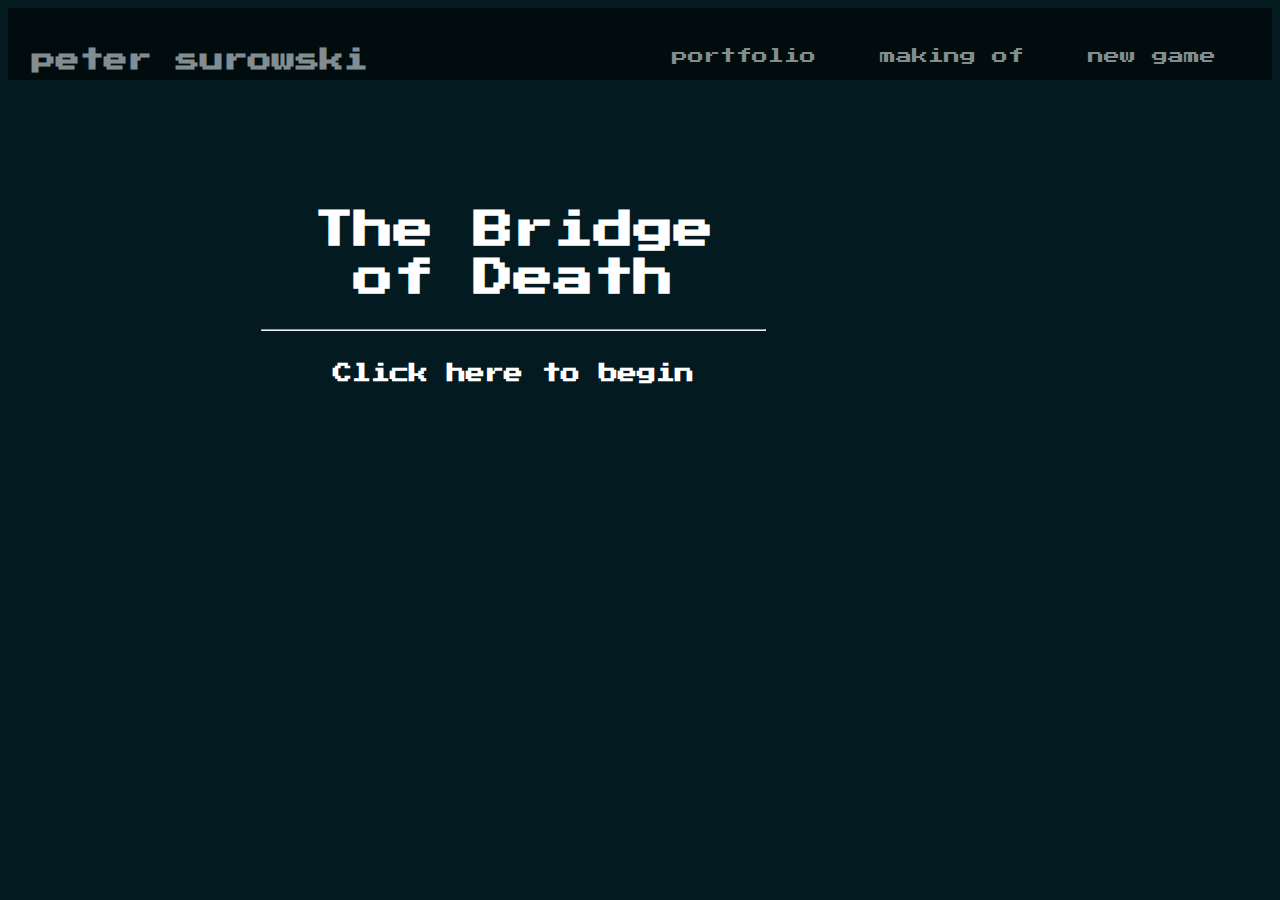
<file: index.html>
<!DOCTYPE html>
<html>
<head>
	<title>The Bridge of Death</title>
	<!-- Meyer's reset -->
	<link rel="stylesheet" type="text/css" href="https://meyerweb.com/eric/tools/css/reset/reset200802.css">
	<!-- My style sheet -->
	<link rel="stylesheet" type="text/css" href="assets/css/style.css">
	<!-- Google Fonts -->
	<link href="https://fonts.googleapis.com/css?family=Montserrat|Press+Start+2P" rel="stylesheet">
	<meta property="og:image" content="assets/images/OldManFromSceneTwentyFour1024X576.jpg">
</head>
<body>

	<header>
		<h1 id="logo"><a href="https://petersurowski.github.io/Responsive-Portfolio/">peter surowski</a></h1>
		<ul>
			<li><a href="https://petersurowski.github.io/TriviaGame/">new game</a></li>
			<li><a href="making-of.html">making of</a></li>
			<li><a href="https://petersurowski.github.io/Responsive-Portfolio/">portfolio</a></li>
		</ul>
	</header>

	<div id="title-screen">
		<h1>The Bridge of Death</h1>
		<hr>
		<h3 id="begin">Click here to begin</h3>
	</div>
	<div id="intro-screen" class="content-screen">
		<img src="assets/images/BridgeOfDeath-pixelized1024X576.jpg">
		<div class="text-box">
			<div id="intro-text"></div>
			<div id="continue-text" class="continue-text"></div>
		</div>
	</div>

	<div id="stop-screen" class="content-screen">
		<img src="assets/images/stop1024X576.jpg">
		<div class="text-box">
			<div id="questions-three"></div>
			<div id="continue-text-two" class="continue-text"></div>
		</div>
	</div>

	<div id="name-screen" class="content-screen">
		<img src="assets/images/stop1024X576.jpg">
		<div class="text-box">
			<div id="what-name"></div>
			<ul id="name-choices">
				<li id="lancelot"></li>
				<li id="robin"></li>
				<li id="galahad"></li>
				<li id="arthur"></li>
			</ul>
		</div>
		<div id="name-timer"></div>
	</div>

	<div id="lancelot-screen" class="content-screen">
		<img src="assets/images/lancelot1024X576.png">
		<div class="text-box">
			<div class="what-quest"></div>
				<ul class="quest-choices">
					<li id="lancelot-quest-a"></li>
					<li id="lancelot-quest-b"></li>
					<li id="lancelot-quest-c"></li>
					<li id="lancelot-quest-d"></li>
				</ul>
			</div>
		</div>
		<div id="lancelot-timer"></div>
	</div>
	
	<div id="robin-screen" class="content-screen">
		<img src="assets/images/robin1024X576.png">
		<div class="text-box">
			<div class="what-quest"></div>
				<ul class="quest-choices">
					<li id="robin-quest-a"></li>
					<li id="robin-quest-b"></li>
					<li id="robin-quest-c"></li>
					<li id="robin-quest-d"></li>
				</ul>
			</div>
		</div>
		<div id="robin-timer"></div>
	</div>

	<div id="galahad-screen" class="content-screen">
		<img src="assets/images/galahad1024X576.png">
		<div class="text-box">
			<div class="what-quest"></div>
				<ul class="quest-choices">
					<li id="galahad-quest-a"></li>
					<li id="galahad-quest-b"></li>
					<li id="galahad-quest-c"></li>
					<li id="galahad-quest-d"></li>
				</ul>
			</div>
		</div>
		<div id="galahad-timer"></div>
	</div>

	<div id="arthur-screen" class="content-screen">
		<img src="assets/images/arthur1024X576.png">
		<div class="text-box">
			<div class="what-quest"></div>
				<ul class="quest-choices">
					<li id="arthur-quest-a"></li>
					<li id="arthur-quest-b"></li>
					<li id="arthur-quest-c"></li>
					<li id="arthur-quest-d"></li>
				</ul>
			</div>
		</div>
		<div id="arthur-timer"></div>
	</div>

	<div id="lancelot-third-screen" class="content-screen">
		<img src="assets/images/OldManFromSceneTwentyFour1024X576.jpg">
		<div class="text-box">
			<div class="lancelot-third-question"></div>
			<ul class="third-choices">
				<li id="lancelot-a"></li>
				<li id="lancelot-b"></li>
				<li id="lancelot-c"></li>
				<li id="lancelot-d"></li>
			</ul>
		</div>
		<div id="lancelot-third-timer"></div>
	</div>

	<div id="robin-third-screen" class="content-screen">
		<img src="assets/images/OldManFromSceneTwentyFour1024X576.jpg">
		<div class="text-box">
			<div class="robin-third-question"></div>
				<ul class="third-choices">
					<li id="robin-a"></li>
					<li id="robin-b"></li>
					<li id="robin-c"></li>
					<li id="robin-d"></li>
				</ul>
			</div>
		</div>
		<div id="robin-third-timer"></div>
	</div>

	<div id="galahad-third-screen" class="content-screen">
		<img src="assets/images/OldManFromSceneTwentyFour1024X576.jpg">
		<div class="text-box">
		<div class="galahad-third-question"></div>
				<ul class="third-choices">
					<li id="galahad-a"></li>
					<li id="galahad-b"></li>
					<li id="galahad-c"></li>
					<li id="galahad-d"></li>
				</ul>
			</div>
		</div>
		<div id="galahad-third-timer"></div>
	</div>

	<div id="arthur-third-screen" class="content-screen">
		<img src="assets/images/OldManFromSceneTwentyFour1024X576.jpg">
		<div class="text-box">
			<div class="arthur-third-question"></div>
				<ul class="third-choices">
					<li id="arthur-a"></li>
					<li id="arthur-b"></li>
					<li id="arthur-c"></li>
					<li id="arthur-d"></li>
				</ul>
			</div>
		</div>
		<div id="arthur-third-timer"></div>
	</div>

	<div id="arthur-win-screen" class="content-screen">
		<div id="arthur-win-pic"></div>
		<div class="text-box">
			<div id="last-words-a"></div>
			<div id="last-words-b"></div>
			<div id="continue-text-four"></div>
		</div>
	</div>

	<div id="bridge-screen" class="content-screen">
		<div id="bridge-pic"></div>
		<div class="text-box">
			<div id="bridge-words-a"></div>
			<div id="bridge-words-b"></div>
		</div>
	</div>

	<div id="intermission"></div>

	<div id="death-screen" class="content-screen">
		<img src="assets/images/death1024X576.jpg">
		<div class="text-box">
			<div id="yaaa"></div>
			<div id="continue-text-death" class="continue-text"></div>
		</div>
	</div>

	<div id="game-over-screen" class="content-screen">
		<div class="text-box">
			<div id="no-name-clicked"></div>
			<div id="game-over-text"></div>
			<div id="new-game"><a href="https://petersurowski.github.io/TriviaGame">&gt; Play again... and be taunted a second time!</a></div>
		</div>
	</div>
	
	<div id="off-you-go-screen" class="content-screen">
		<div class="text-box">
			<img src="assets/images/OldManFromSceneTwentyFour1024X576.jpg">
			<div id="off-you-go-text"></div>
			<div id="continue-text-three" class="continue-text"></div>
		</div>
	</div>

	<div id="win-screen" class="content-screen">
		<div class="text-box">
			<img src="assets/images/OldManFromSceneTwentyFour1024X576.jpg">
			<div id="win-text"></div>
			<div id="continue-text-four" class="continue-text"></div>
		</div>
	</div>

<!-- Link to jQuery. -->
<script
  src="https://code.jquery.com/jquery-3.2.1.min.js"
  integrity="sha256-hwg4gsxgFZhOsEEamdOYGBf13FyQuiTwlAQgxVSNgt4="
  crossorigin="anonymous"></script>
 <!-- Link to my JS script. -->
 <script type="text/javascript" src="assets/javascript/app.js"></script>
</body>
</html>
</file>
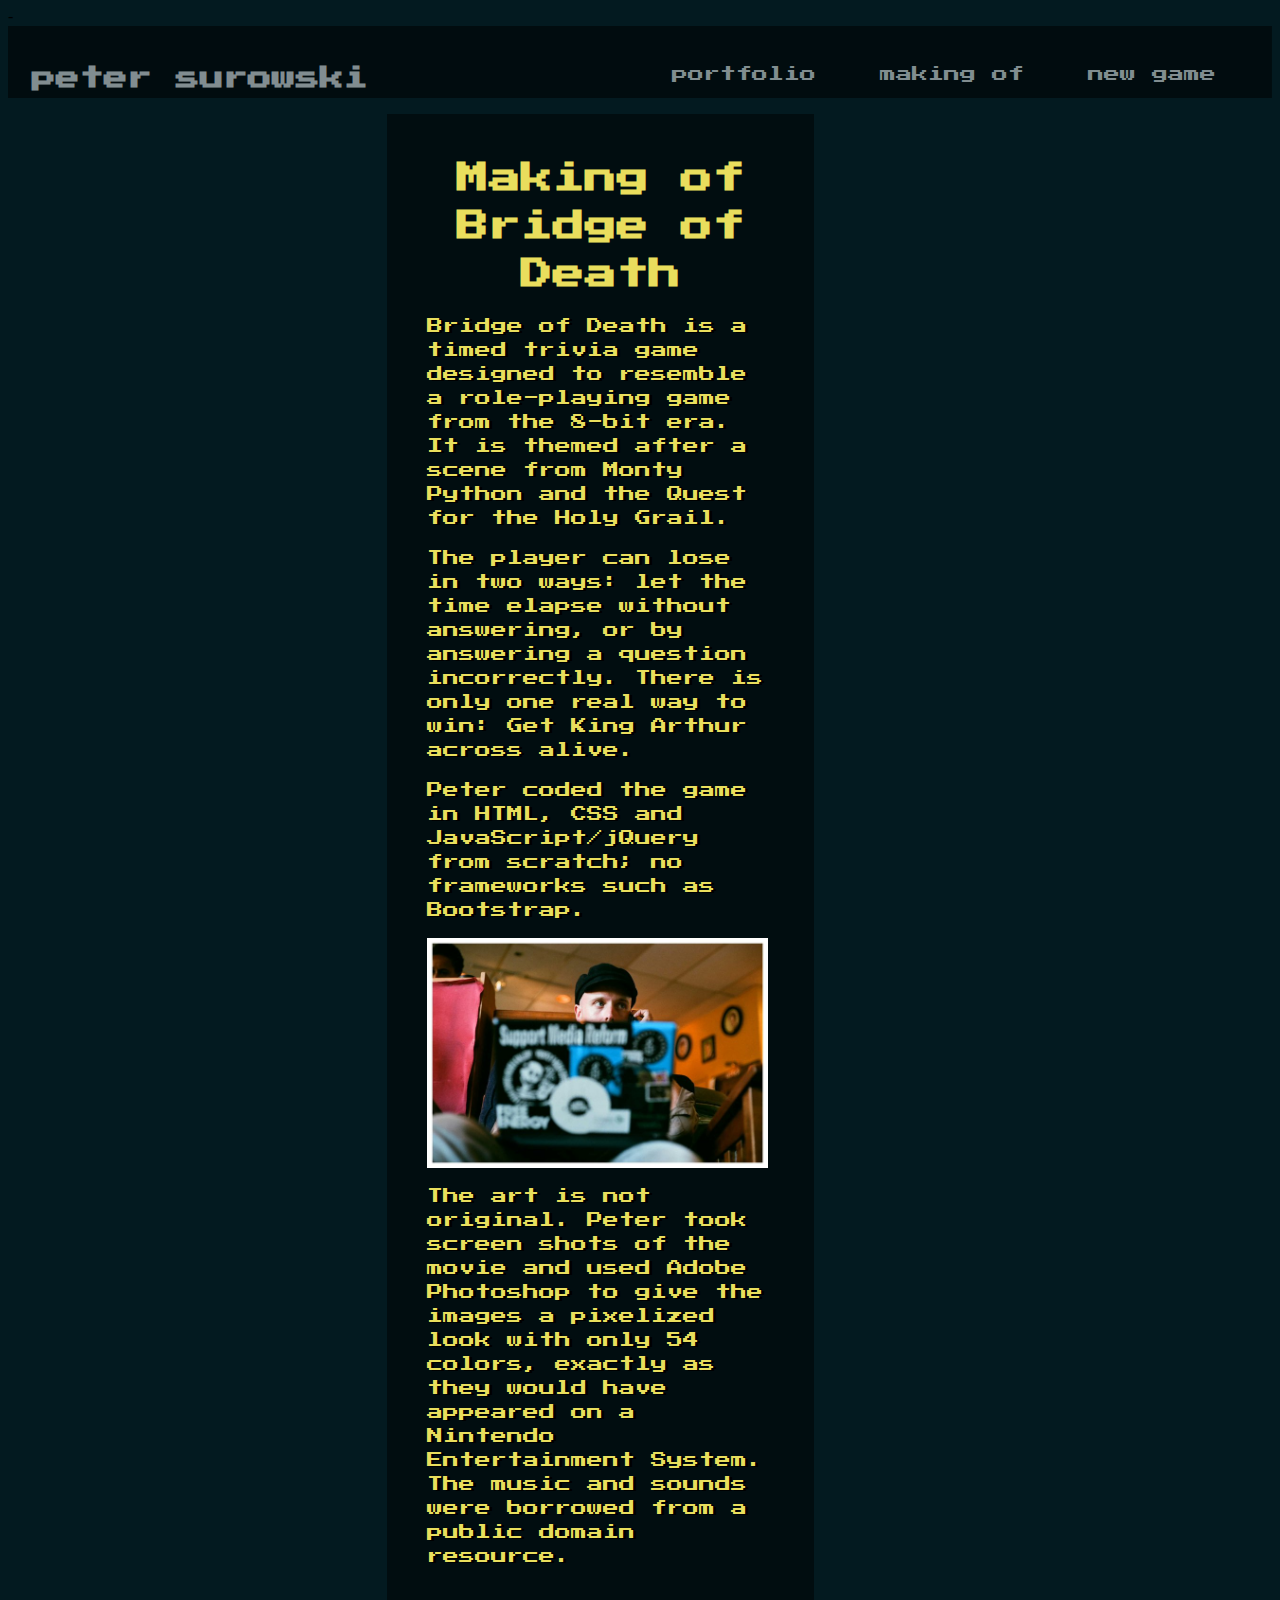
<file: making-of.html>
<!DOCTYPE html>
<html>
<head>
	<title>Making of Cornered!</title><!-- Meyer's reset -->
	<link rel="stylesheet" type="text/css" href="https://meyerweb.com/eric/tools/css/reset/reset200802.css">
	<!-- My style sheet -->
	<link rel="stylesheet" type="text/css" href="assets/css/style.css">
	<!-- Google Fonts -->
	<link href="https://fonts.googleapis.com/css?family=Montserrat|Press+Start+2P" rel="stylesheet">- 
</head>
<body>
	<header>
		<h1 id="logo"><a href="https://petersurowski.github.io/Responsive-Portfolio/">peter surowski</a></h1>
		<ul>
			<li><a href="https://petersurowski.github.io/TriviaGame/">new game</a></li>
			<li><a href="#">making of</a></li>
			<li><a href="https://petersurowski.github.io/Responsive-Portfolio/">portfolio</a></li>
		</ul>
	</header>
	
	<div id="making-of" class="unhidden">
		<h1>Making of <b>Bridge of Death</b></h1>
		<p>Bridge of Death is a timed trivia game designed to resemble a role-playing game from the 8-bit era. It is themed after a scene from Monty Python and the Quest for the Holy Grail.</p>
		<p>The player can lose in two ways: let the time elapse without answering, or by answering a question incorrectly. There is only one real way to win: Get King Arthur across alive.</p>
		<p>Peter coded the game in HTML, CSS and JavaScript/jQuery from scratch; no frameworks such as Bootstrap.</p>
		<img src="assets/images/peter-on-computer.jpg" id="peter-pic" class="unhidden">
		<p>The art is not original. Peter took screen shots of the movie and used Adobe Photoshop to give the images a pixelized look with only 54 colors, exactly as they would have appeared on a Nintendo Entertainment System. The music and sounds were borrowed from a public domain resource.</p>
	</div>	

</body>
</html>
</file>
<file: assets/css/style.css>
body {
	background-color: #031A20;
	max-height: 400px;
}

header {
	background-color: black;
	min-height: 1.5em;
	font-family: "Press Start 2P", sans-serif;
	padding: 1.5em;
	margin-bottom: 1em;
	opacity: 50%;	
	z-index: 1;
}

a:hover {
	color: #87ABB3;
}

#logo {
	float: left;
	color: white;
	font-size: 1.5em;
}

#logo a {
	text-decoration: none;
	color: white;
} 

#logo a:hover {
	color: #87ABB3;
}

ul {
	
	right: -20em;
	list-style-type: none;
}

li a {
	text-decoration: none;
	float: right;
	color: white;
	padding: 0 2em;
}

#title-screen, #game-over-text {
	font-family: "Press Start 2P", cursive; sans-serif;
	color: white;
	line-height: 300%;
	margin: 10% 20%;
	max-width: 40%;
	text-align: center;
}

#title-screen:hover, .continue-text:hover {
	color: #87ABB3;
}

#title-screen h1, #game-over-text {
	font-size: 2.5em;
}

#title-screen h3 {
	font-size: 1.2em;
}

.content-screen {
	font-family: "Press Start 2P", cursive; sans-serif;
	color: white;
	line-height: 300%;
	text-align: left;
	margin: 0 5%;
}

.content-screen img {
	float: left;
	max-width: 50%;
	right-margin: 2em;
}

.text-box, #off-you-go-text, #continue-text-three {
	position: relative;
	left: 2em;
	top: 0.5em;
}

#lancelot-screen, #robin-screen, #galahad-screen, #arthur-screen, #intro-screen, #continue-text, #stop-screen, #name-screen, #lancelot-third-screen, #robin-third-screen, #galahad-third-screen, #arthur-third-screen, #death-screen, #game-over-screen, #off-you-go-screen, #win-screen {
	display: none;
}

#name-choices li:hover, .quest-choices li:hover, .third-choices li:hover, #continue-text-four:hover {
	color: #87ABB3;	
}

#name-timer, #lancelot-timer, #lancelot-third-timer, #robin-timer, #robin-third-timer, #galahad-timer, #galahad-third-timer, #arthur-timer, #arthur-third-timer {
	display: none;
	position: relative;
	left: 4em;
	top: 0.5em;
	font-size: 2em;
	color: white;
	font-family: "Press Start 2P", cursive; sans-serif;
}

#yaaa, #last-words-b {
	font-size: 2.5em;
}

#intermission {
	display: none;
	background: #ff69b4;
	color: yellow;
	position: absolute;
	width: 100%;
	height: 8em;
	font-family: "Press Start 2P", cursive; sans-serif;
	font-size: 2em;
	text-align: center;
	padding: 2em;
}

#making-of {
	position: relative;
	background: rgba(0, 0, 0, 0.5);	
	font-family: "Press Start 2P", cursive; sans-serif;
	color: #E9DE5D;
	max-width: 30%;
	padding: 1.5em;
	left: 30%;
}

#making-of h1 {
	font-size: 2em;
	font-family: "Press Start 2P", sans-serif;
	margin: .5em;
	text-align: center;
	line-height: 1.5em
}

#making-of h2 {
	margin: 1em;
	font-family: "Press Start 2P";
	text-shadow: 1px 1px black;
	line-height: 110%;
}

#making-of p {
	font-family: "Press Start 2P";	
	margin: 1em;
	text-shadow: 3px 1px black;
	line-height: 150%;
}

#peter-pic {
	padding: 0 1em;
	width: 90%;
}
</file>
